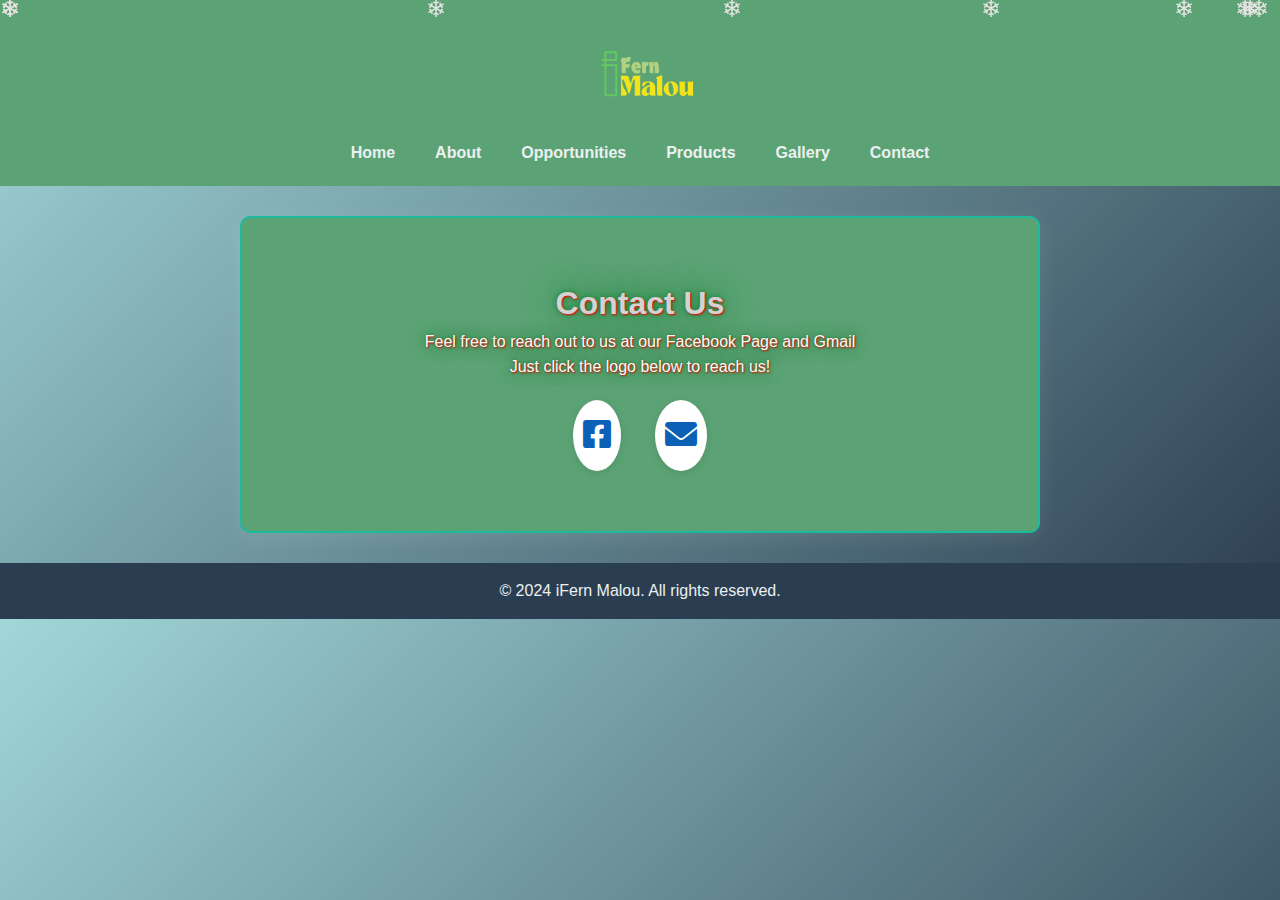
<file: contact.html>
<!DOCTYPE html>
<html lang="en">
<head>
    <meta charset="UTF-8">
    <meta name="viewport" content="width=device-width, initial-scale=1.0">
    <link rel="icon" href="./images/g.png" type="image/x-icon">
    <title>Contact iFernMalou</title>
    <link rel="stylesheet" href="styles.css">
    <link rel="stylesheet" href="https://cdnjs.cloudflare.com/ajax/libs/font-awesome/6.0.0-beta3/css/all.min.css">
    <!-- HTML Meta Tags -->
<title>iFernMalou Website</title>
<meta name="description" content="WANT TO KNOW THE SECRET OF SUCCESS?!
Click to inquire!">

<!-- Facebook Meta Tags -->
<meta property="og:url" content="https://www.ifernmalou.site">
<meta property="og:type" content="website">
<meta property="og:title" content="iFernMalou Website">
<meta property="og:description" content="WANT TO KNOW THE SECRET OF SUCCESS?!
Click to inquire!">
<meta property="og:image" content="https://opengraph.b-cdn.net/production/images/9d7b79a4-4c7d-4dfd-b76b-dbc8df15eec1.png?token=cHsKtFo41kdSRlCCuym7K1xQOPKFR7Z6E6o_ixoCCWs&height=660&width=1171&expires=33263766637">

<!-- Twitter Meta Tags -->
<meta name="twitter:card" content="summary_large_image">
<meta property="twitter:domain" content="ifernmalou.site">
<meta property="twitter:url" content="https://www.ifernmalou.site">
<meta name="twitter:title" content="iFernMalou Website">
<meta name="twitter:description" content="WANT TO KNOW THE SECRET OF SUCCESS?!
Click to inquire!">
<meta name="twitter:image" content="https://opengraph.b-cdn.net/production/images/9d7b79a4-4c7d-4dfd-b76b-dbc8df15eec1.png?token=cHsKtFo41kdSRlCCuym7K1xQOPKFR7Z6E6o_ixoCCWs&height=660&width=1171&expires=33263766637">

<!-- Meta Tags Generated via https://www.opengraph.xyz -->
</head>
<body>
    <header>
        <div class="container">
            <div class="logo">
                <img src="./images/x-icon.png" alt="iFernMalou Logo" style="height: 120px;">
            </div>
            <nav>
                <ul>
                    <li><a href="index.html">Home</a></li>
                    <li><a href="about.html">About</a></li>
                    <li><a href="opportunities.html">Opportunities</a></li>
                    <li><a href="products.html">Products</a></li>
                    <li><a href="gallery.html">Gallery</a></li>
                    <li><a href="contact.html">Contact</a></li>

                </ul>
            </nav>
        </div>
    </header>

    <section class="contact">
        <h1>Contact Us</h1>
        <p>Feel free to reach out to us at our Facebook Page and Gmail</p>
        <p>Just click the logo below to reach us!</p>
        <div class="social-icons">
            <a href="https://www.facebook.com/IfernMalou" target="_blank" aria-label="Facebook">
                <i class="fab fa-facebook-square"></i>
            </a>
            <a href="mailto:ifernmalouonlinestore@gmail.com" aria-label="Email">
                <i class="fas fa-envelope"></i>
            </a>
        </div>
        <div class="snowflakes" aria-hidden="true">
            <div class="snowflake">❄</div>
            <div class="snowflake">❄</div>
        </div>
    </section>

    <footer>
        <p>&copy; 2024 iFern Malou. All rights reserved.</p>
    </footer>
    <script>
        // Prevent right-click
        document.addEventListener('contextmenu', (e) => e.preventDefault());
        
        // Disable certain keyboard shortcuts
        document.addEventListener('keydown', (e) => {
            // Disable F12, Ctrl+Shift+I, Ctrl+U
            if (e.key === 'F12' || (e.ctrlKey && e.shiftKey && e.key === 'I') || (e.ctrlKey && e.key === 'U')) {
                e.preventDefault();
            }
        });
        // Function to create snowflakes
        const createSnowflake = () => {
            const snowflake = document.createElement("div");
            snowflake.className = "snowflake";
            snowflake.innerHTML = "❄"; // Snowflake character
    
            // Set random position and animation duration
            snowflake.style.left = Math.random() * window.innerWidth + "px";
            snowflake.style.animationDuration = Math.random() * 3 + 2 + "s"; // Random duration between 2s and 5s
            document.querySelector(".snowflakes").appendChild(snowflake);
    
            // Remove snowflake after falling
            snowflake.addEventListener("animationend", () => {
                snowflake.remove();
            });
        };
    
        // Create snowflakes at intervals
        setInterval(createSnowflake, 100); // Create a new snowflake every 200ms
    </script>
</body>
</html>
</file>
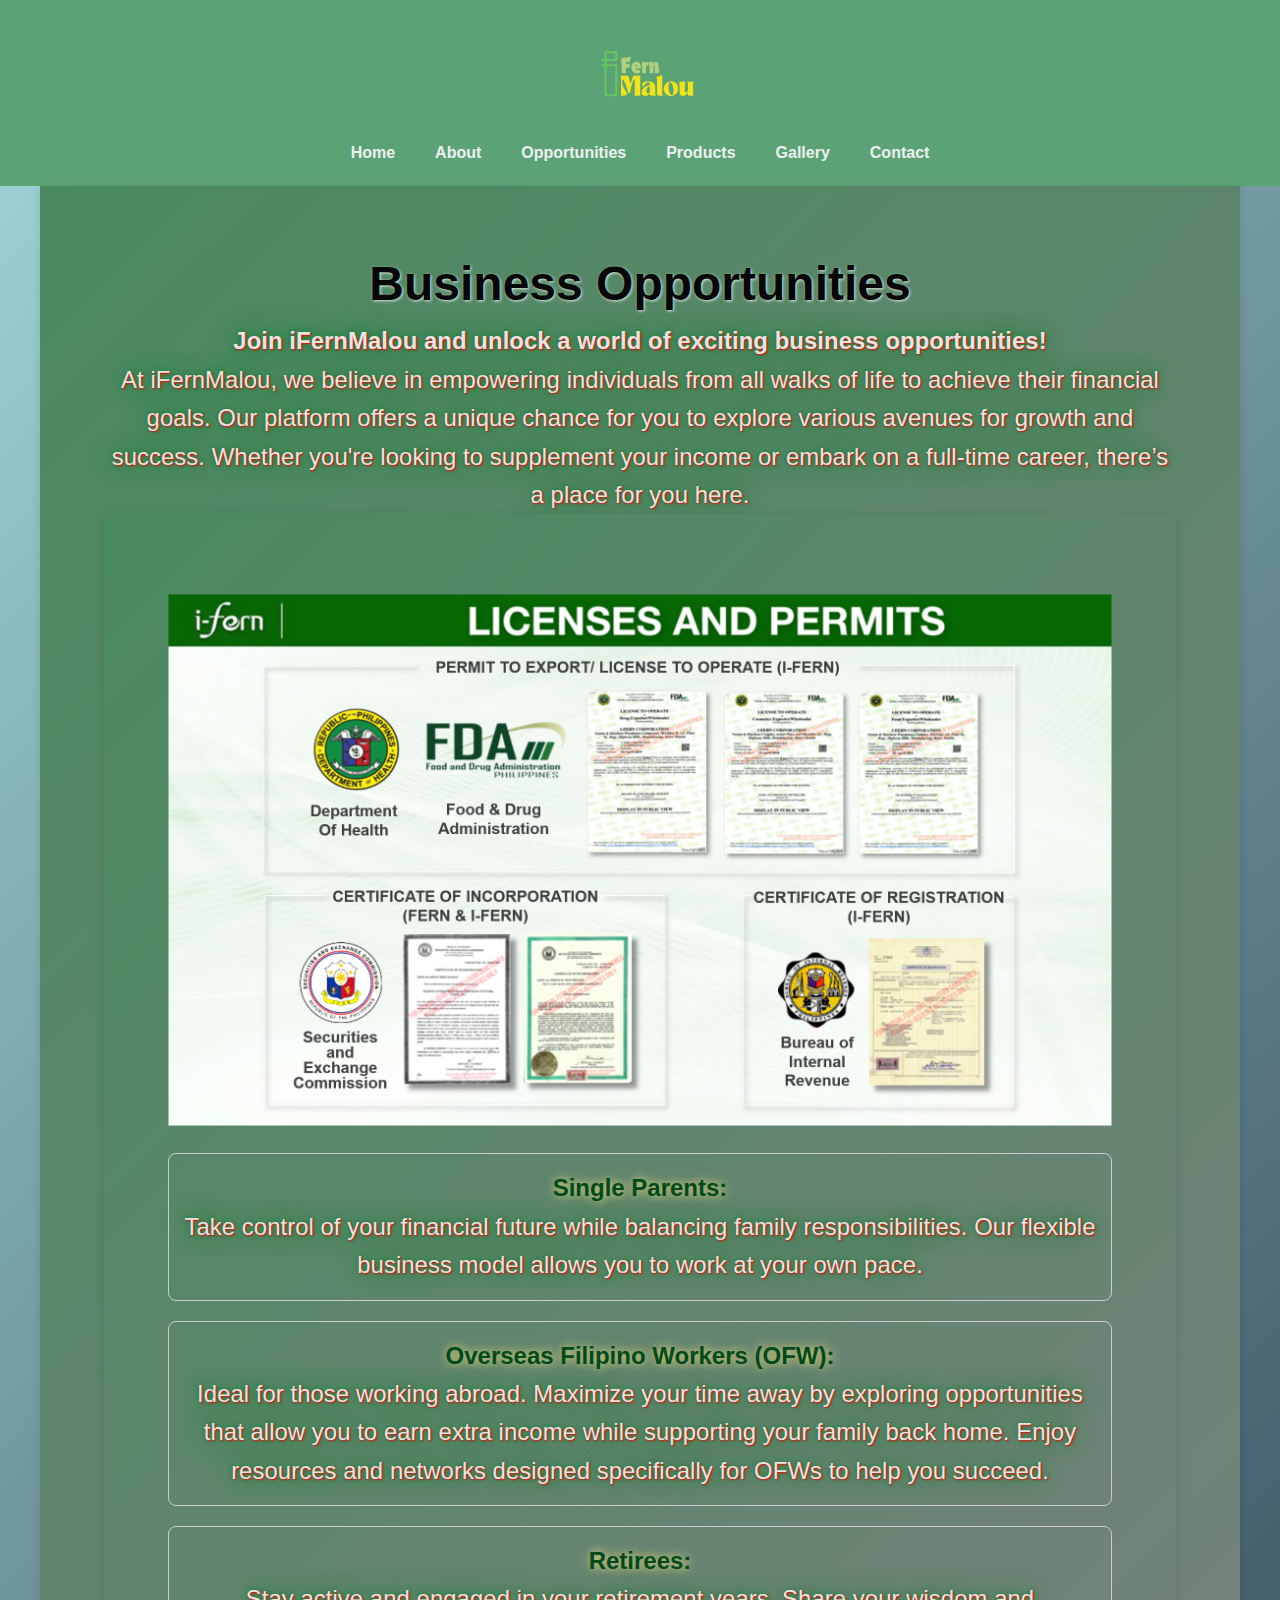
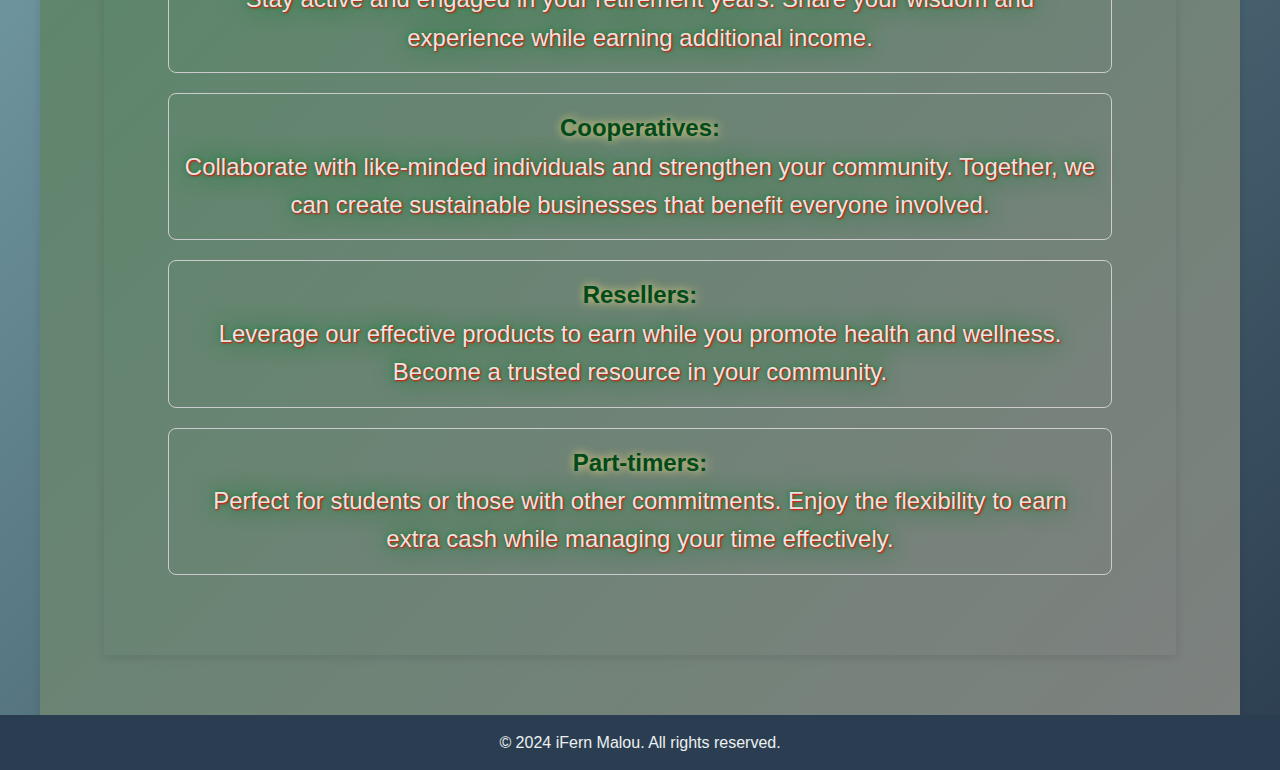
<file: opportunities.html>
<!DOCTYPE html>
<html lang="en">
<head>
    <meta charset="UTF-8">
    <meta name="viewport" content="width=device-width, initial-scale=1.0">
    <link rel="icon" href="./images/g.png" type="image/x-icon">
    <!-- HTML Meta Tags -->
<title>iFernMalou Website</title>
<meta name="description" content="WANT TO KNOW THE SECRET OF SUCCESS?!
Click to inquire!">

<!-- Facebook Meta Tags -->
<meta property="og:url" content="https://www.ifernmalou.site">
<meta property="og:type" content="website">
<meta property="og:title" content="iFernMalou Website">
<meta property="og:description" content="WANT TO KNOW THE SECRET OF SUCCESS?!
Click to inquire!">
<meta property="og:image" content="https://opengraph.b-cdn.net/production/images/9d7b79a4-4c7d-4dfd-b76b-dbc8df15eec1.png?token=cHsKtFo41kdSRlCCuym7K1xQOPKFR7Z6E6o_ixoCCWs&height=660&width=1171&expires=33263766637">

<!-- Twitter Meta Tags -->
<meta name="twitter:card" content="summary_large_image">
<meta property="twitter:domain" content="ifernmalou.site">
<meta property="twitter:url" content="https://www.ifernmalou.site">
<meta name="twitter:title" content="iFernMalou Website">
<meta name="twitter:description" content="WANT TO KNOW THE SECRET OF SUCCESS?!
Click to inquire!">
<meta name="twitter:image" content="https://opengraph.b-cdn.net/production/images/9d7b79a4-4c7d-4dfd-b76b-dbc8df15eec1.png?token=cHsKtFo41kdSRlCCuym7K1xQOPKFR7Z6E6o_ixoCCWs&height=660&width=1171&expires=33263766637">

<!-- Meta Tags Generated via https://www.opengraph.xyz -->
    <title>Opportunities at iFernMalou</title>
    <link rel="stylesheet" href="styles.css">
</head>
<body>
    <header>
        <div class="container">
            <div class="logo">
                <img src="./images/x-icon.png" alt="iFernMalou Logo" style="height: 120px;">
            </div>
            <nav>
                <ul>
                    <li><a href="index.html">Home</a></li>
                    <li><a href="about.html">About</a></li>
                    <li><a href="opportunities.html">Opportunities</a></li>
                    <li><a href="products.html">Products</a></li>
                    <li><a href="gallery.html">Gallery</a></li>
                    <li><a href="contact.html">Contact</a></li>
                    
                </ul>
            </nav>
        </div>
    </header>

    <section class="opportunities">
        <h1>Business Opportunities</h1>
        <p><strong>Join iFernMalou and unlock a world of exciting business opportunities!</strong></p>
        <p>At iFernMalou, we believe in empowering individuals from all walks of life to achieve their financial goals. Our platform offers a unique chance for you to explore various avenues for growth and success. Whether you're looking to supplement your income or embark on a full-time career, there’s a place for you here.</p>
        <div class="opportunities">

            <div class="image-container">
                <img src="./images/lic.png" alt="Descriptive Alt Text" class="responsive-image">
            </div>
            <ul>
                <li>
                    <strong>Single Parents:</strong>
                    <p>Take control of your financial future while balancing family responsibilities. Our flexible business model allows you to work at your own pace.</p>
                </li>
                <li>
                    <strong>Overseas Filipino Workers (OFW):</strong>
                    <p>Ideal for those working abroad. Maximize your time away by exploring opportunities that allow you to earn extra income while supporting your family back home. Enjoy resources and networks designed specifically for OFWs to help you succeed.</p>
                </li>
                <li>
                    <strong>Retirees:</strong>
                    <p>Stay active and engaged in your retirement years. Share your wisdom and experience while earning additional income.</p>
                </li>
                <li>
                    <strong>Cooperatives:</strong>
                    <p>Collaborate with like-minded individuals and strengthen your community. Together, we can create sustainable businesses that benefit everyone involved.</p>
                </li>
                <li>
                    <strong>Resellers:</strong>
                    <p>Leverage our effective products to earn while you promote health and wellness. Become a trusted resource in your community.</p>
                </li>
                <li>
                    <strong>Part-timers:</strong>
                    <p>Perfect for students or those with other commitments. Enjoy the flexibility to earn extra cash while managing your time effectively.</p>
                </li>
            </ul>
        </div>
    </section>
    

    <footer>
        <p>&copy; 2024 iFern Malou. All rights reserved.</p>
    </footer>
    <script>
        // Prevent right-click
        document.addEventListener('contextmenu', (e) => e.preventDefault());
        
        // Disable certain keyboard shortcuts
        document.addEventListener('keydown', (e) => {
            // Disable F12, Ctrl+Shift+I, Ctrl+U
            if (e.key === 'F12' || (e.ctrlKey && e.shiftKey && e.key === 'I') || (e.ctrlKey && e.key === 'U')) {
                e.preventDefault();
            }
        });
    </script>
</body>
</html>
</file>
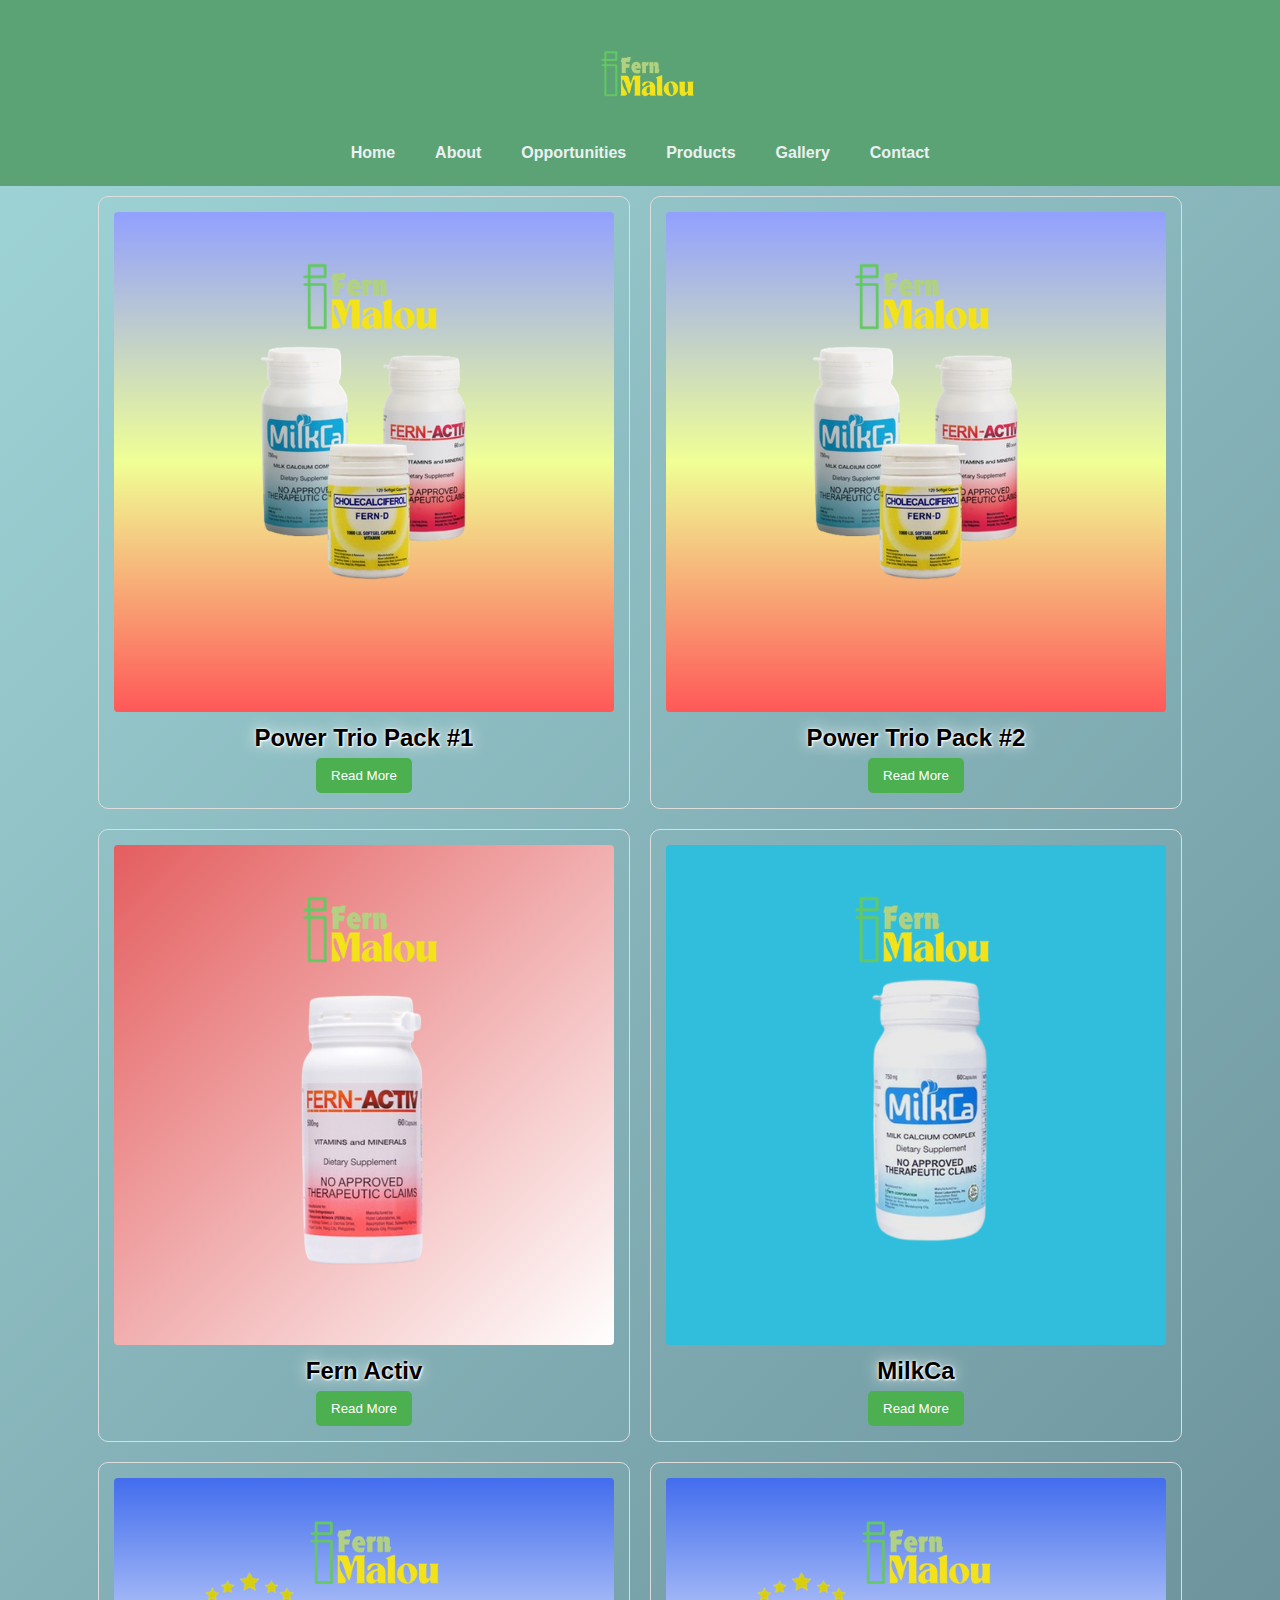
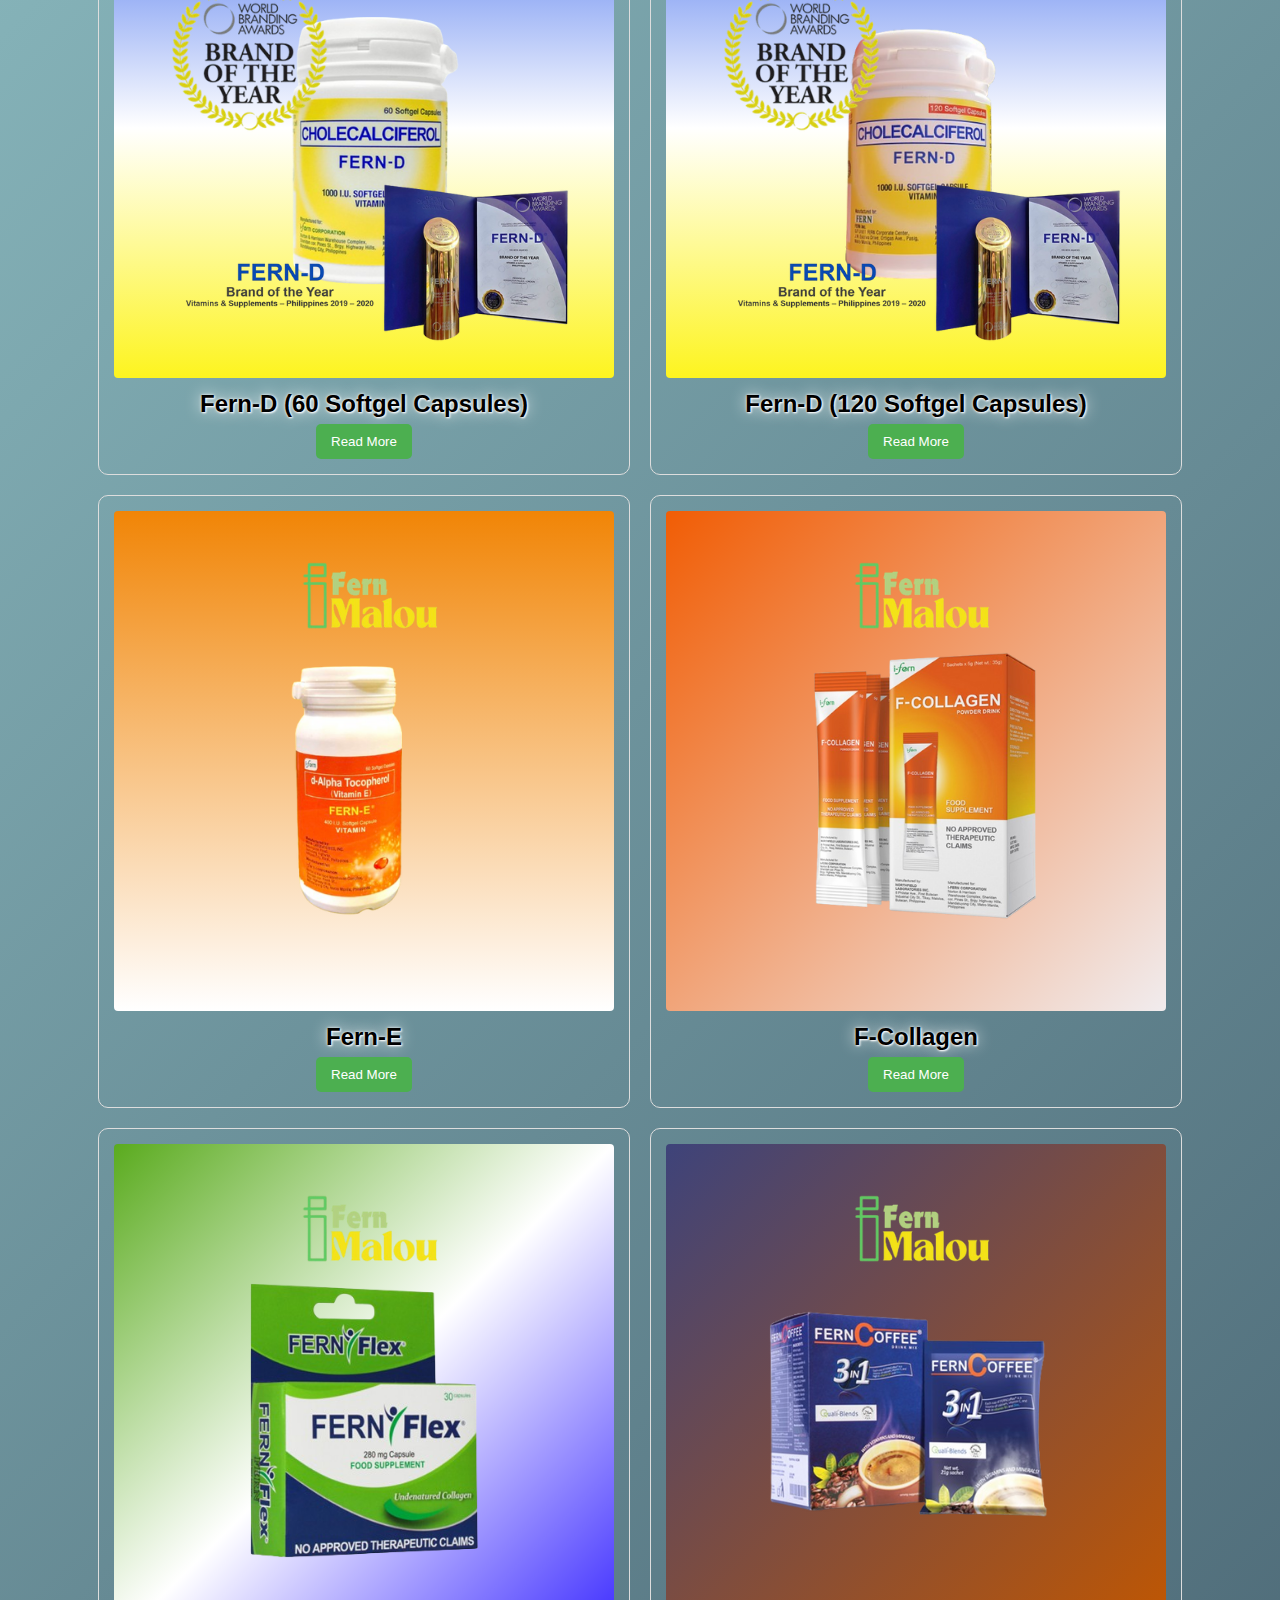
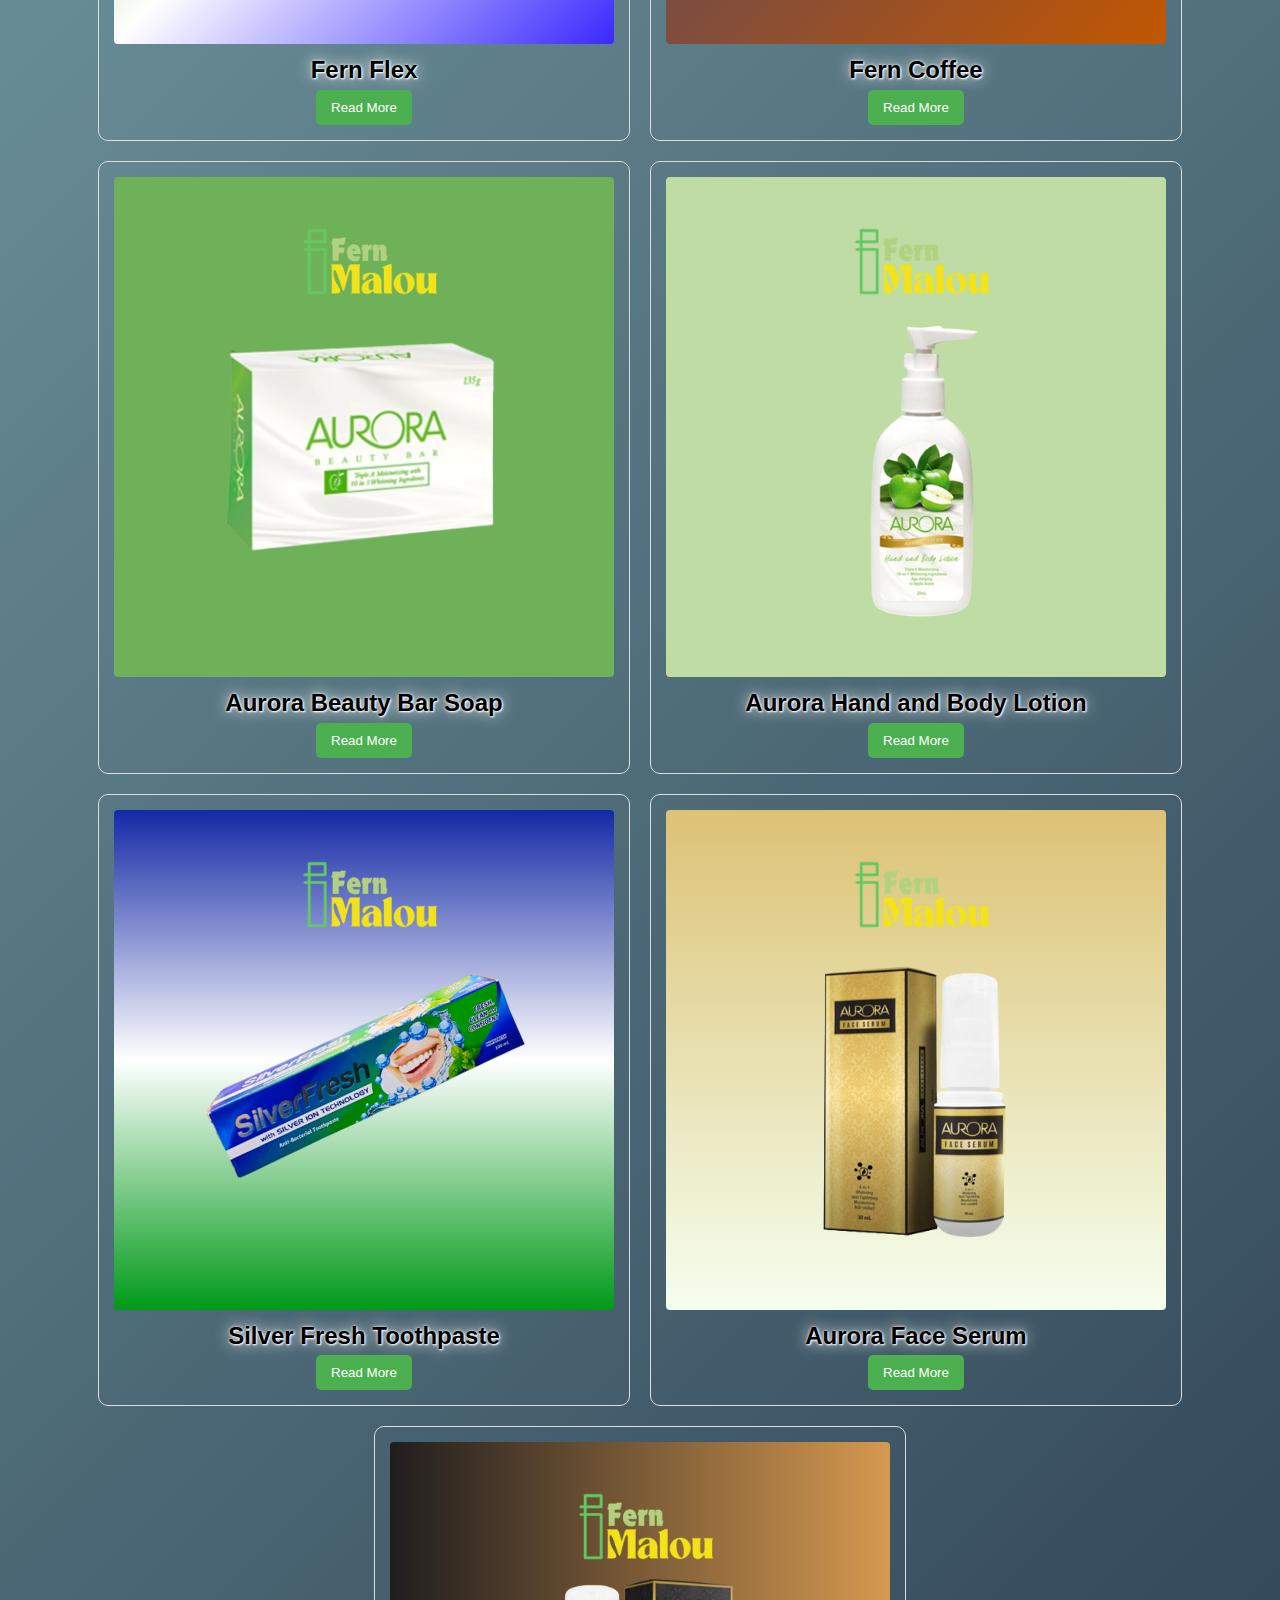
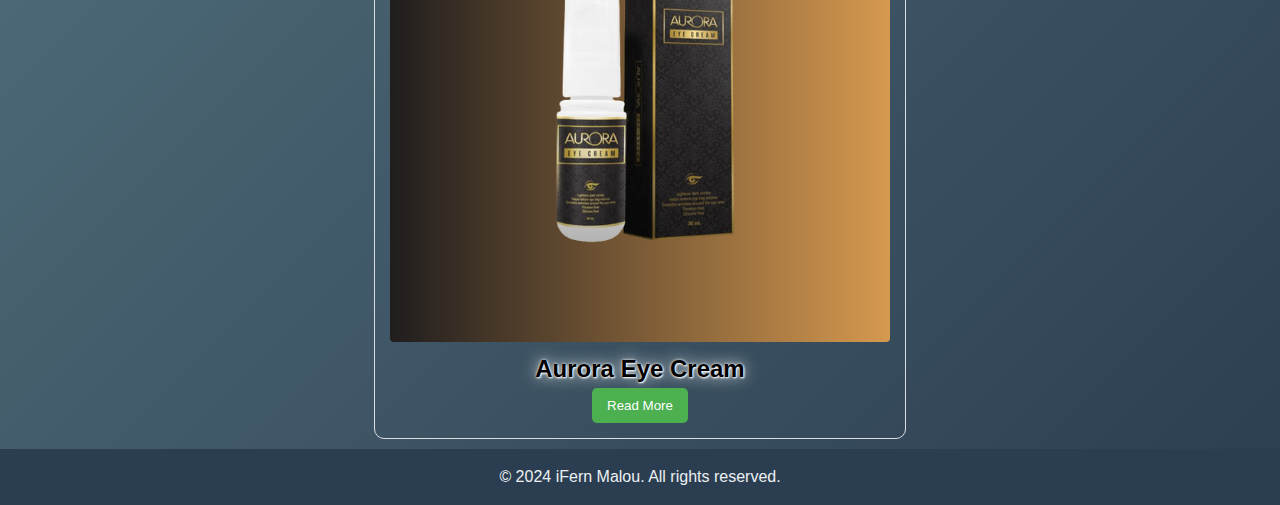
<file: products.html>
<!DOCTYPE html>
<html lang="en">
<head>
    <meta charset="UTF-8">
    <meta name="viewport" content="width=device-width, initial-scale=1.0">
    <link rel="icon" href="./images/g.png" type="image/x-icon">
    <!-- HTML Meta Tags -->
<title>iFernMalou Website</title>
<meta name="description" content="WANT TO KNOW THE SECRET OF SUCCESS?!
Click to inquire!">

<!-- Facebook Meta Tags -->
<meta property="og:url" content="https://www.ifernmalou.site">
<meta property="og:type" content="website">
<meta property="og:title" content="iFernMalou Website">
<meta property="og:description" content="WANT TO KNOW THE SECRET OF SUCCESS?!
Click to inquire!">
<meta property="og:image" content="https://opengraph.b-cdn.net/production/images/9d7b79a4-4c7d-4dfd-b76b-dbc8df15eec1.png?token=cHsKtFo41kdSRlCCuym7K1xQOPKFR7Z6E6o_ixoCCWs&height=660&width=1171&expires=33263766637">

<!-- Twitter Meta Tags -->
<meta name="twitter:card" content="summary_large_image">
<meta property="twitter:domain" content="ifernmalou.site">
<meta property="twitter:url" content="https://www.ifernmalou.site">
<meta name="twitter:title" content="iFernMalou Website">
<meta name="twitter:description" content="WANT TO KNOW THE SECRET OF SUCCESS?!
Click to inquire!">
<meta name="twitter:image" content="https://opengraph.b-cdn.net/production/images/9d7b79a4-4c7d-4dfd-b76b-dbc8df15eec1.png?token=cHsKtFo41kdSRlCCuym7K1xQOPKFR7Z6E6o_ixoCCWs&height=660&width=1171&expires=33263766637">

<!-- Meta Tags Generated via https://www.opengraph.xyz -->
    <title>iFernMalou Store</title>
    <link rel="stylesheet" href="styles.css">
</head>
<body>
    <header>
        <div class="container">
            <div class="logo">
                <img src="./images/x-icon.png" alt="iFernMalou Logo" style="height: 120px;">
            </div>
            <nav>
                <ul>
                    <li><a href="index.html">Home</a></li>
                    <li><a href="about.html">About</a></li>
                    <li><a href="opportunities.html">Opportunities</a></li>
                    <li><a href="products.html">Products</a></li>
                    <li><a href="gallery.html">Gallery</a></li>
                    <li><a href="contact.html">Contact</a></li>

                </ul>
            </nav>
        </div>
    </header>
    

    <!-- Product Grid Section -->
    <section class="product-grid">
        <div class="product-card">
            <img src="./images/power.png" alt="POWER TRIO PACK 1">
            <h2>Power Trio Pack #1</h2>
            <button class="read-more-btn" onclick="openModal('modal1')">Read More</button>
        </div>
    
        <div class="product-card">
            <img src="./images/power.png" alt="POWER TRIO PACK 2">
            <h2>Power Trio Pack #2</h2>
            <button class="read-more-btn" onclick="openModal('modal2')">Read More</button>
        </div>
    
        <div class="product-card">
            <img src="./images/activ.png" alt="FERN-ACTIV">
            <h2>Fern Activ</h2>
            <button class="read-more-btn" onclick="openModal('modal3')">Read More</button>
        </div>
    
        <div class="product-card">
            <img src="./images/milk.png" alt="MILKCA">
            <h2>MilkCa</h2>
            <button class="read-more-btn" onclick="openModal('modal4')">Read More</button>
        </div>
    
        <div class="product-card">
            <img src="./images/dd.png" alt="FERN-D">
            <h2>Fern-D (60 Softgel Capsules)</h2>
            <button class="read-more-btn" onclick="openModal('modal5')">Read More</button>
        </div>
    
        <div class="product-card">
            <img src="./images/d.png" alt="FERN-D">
            <h2>Fern-D (120 Softgel Capsules)</h2>
            <button class="read-more-btn" onclick="openModal('modal6')">Read More</button>
        </div>
    
        <div class="product-card">
            <img src="./images/e.png" alt="FERN-E">
            <h2>Fern-E</h2>
            <button class="read-more-btn" onclick="openModal('modal7')">Read More</button>
        </div>
    
        <div class="product-card">
            <img src="./images/collagen.png" alt="F-COLLAGEN">
            <h2>F-Collagen</h2>
            <button class="read-more-btn" onclick="openModal('modal8')">Read More</button>
        </div>
    
        <div class="product-card">
            <img src="./images/flex.png" alt="FERN FLEX">
            <h2>Fern Flex</h2>
            <button class="read-more-btn" onclick="openModal('modal9')">Read More</button>
        </div>
    
        <div class="product-card">
            <img src="./images/coffee.png" alt="FERN COFFEE">
            <h2>Fern Coffee</h2>
            <button class="read-more-btn" onclick="openModal('modal10')">Read More</button>
        </div>
    
        <div class="product-card">
            <img src="./images/bar.png" alt="AURORA BEAUTY BAR SOAP">
            <h2>Aurora Beauty Bar Soap</h2>
            <button class="read-more-btn" onclick="openModal('modal11')">Read More</button>
        </div>
    
        <div class="product-card">
            <img src="./images/lotion.png" alt="AURORA HAND AND BODY LOTION">
            <h2>Aurora Hand and Body Lotion</h2>
            <button class="read-more-btn" onclick="openModal('modal12')">Read More</button>
        </div>
    
        <div class="product-card">
            <img src="./images/silver.png" alt="SILVER FRESH TOOTHPASTE">
            <h2>Silver Fresh Toothpaste</h2>
            <button class="read-more-btn" onclick="openModal('modal13')">Read More</button>
        </div>
    
        <div class="product-card">
            <img src="./images/face.png" alt="AURORA FACE SERUM">
            <h2>Aurora Face Serum</h2>
            <button class="read-more-btn" onclick="openModal('modal14')">Read More</button>
        </div>
    
        <div class="product-card">
            <img src="./images/eyecream.png" alt="AURORA EYE CREAM">
            <h2>Aurora Eye Cream</h2>
            <button class="read-more-btn" onclick="openModal('modal15')">Read More</button>
        </div>
    </section>
    
    <!-- Modals -->
    <div id="modal1" class="modal">
        <div class="modal-content">
            <span class="close" onclick="closeModal('modal1')">&times;</span>
            <h3 class="modal-title">
                POWER TRIO PACK<br>
                <span class="modal-subtitle">(Multivitamins for Men and Women)</span>
            </h3>            
            <p><strong>Boost your wellness routine with the Power Trio!</strong></p>
            <p>This combination of supplements offers a potent blend of vitamins and minerals that support overall health:</p>
            <ul>
                <li><strong>FERN ACTIV (60 Capsules):</strong> Contains 8 essential vitamins and minerals.</li>
                <li><strong>MILKCA (60 Capsules):</strong> A calcium supplement sourced from real milk.</li>
                <li><strong>FERN D (60 Softgels):</strong> Supports bone health and immune function.</li>
            </ul>
        </div>
    </div>
    
    <div id="modal2" class="modal">
        <div class="modal-content">
            <span class="close" onclick="closeModal('modal2')">&times;</span>
            <h3 class="modal-title">POWER TRIO PACK (Multivitamins for Men and Women)</h3>
            <p class="modal-subtitle"><strong>Boost your wellness routine with the Power Trio!</strong></p>
            <p class="modal-description">This combination of supplements offers a potent blend of vitamins and minerals that support overall health:</p>
            <ul class="modal-list">
                <li><strong>FERN ACTIV (60 Capsules):</strong> Contains 8 essential vitamins and minerals.</li>
                <li><strong>MILKCA (60 Capsules):</strong> A calcium supplement sourced from real milk.</li>
                <li><strong>FERN D (120 Softgels):</strong> Supports bone health and immune function.</li>
            </ul>
        </div>
    </div>
    
    <div id="modal3" class="modal">
        <div class="modal-content">
            <span class="close" onclick="closeModal('modal3')">&times;</span>
            <h3 class="modal-title">FERN ACTIV (60 Capsules)</h3>
            <p class="modal-subtitle"><strong>Packed with B-Vitamins for Peak Performance</strong></p>
            <p class="modal-description">This supplement is essential for energy production and immune support:</p>
            <ul class="modal-list">
                <li><strong>B-Vitamins:</strong> Crucial for converting food into energy.</li>
                <li><strong>Non-Acidic Vitamin C:</strong> For improved immunity.</li>
                <li><strong>Zinc:</strong> Added energy support.</li>
                <li><strong>Vitamin D:</strong> Strengthens muscles and bones.</li>
            </ul>
        </div>
    </div>
    
    <div id="modal4" class="modal">
        <div class="modal-content">
            <span class="close" onclick="closeModal('modal4')">&times;</span>
            <h3 class="modal-title">MILKCA (60 Capsules)</h3>
            <p class="modal-subtitle"><strong>Supports Bone Health</strong></p>
            <p class="modal-description">This calcium supplement is derived from real milk, ensuring better absorption:</p>
            <ul class="modal-list">
                <li><strong>Calcium:</strong> Essential for healthy bones and teeth.</li>
                <li><strong>Bone Strength:</strong> Daily intake helps prevent deterioration.</li>
            </ul>
        </div>
    </div>
    
    <div id="modal5" class="modal">
        <div class="modal-content">
            <span class="close" onclick="closeModal('modal5')">&times;</span>
            <h3 class="modal-title">FERN D (60 Softgels)</h3>
            <p class="modal-subtitle"><strong>Essential for Immune Function</strong></p>
            <p class="modal-description">Vitamin D3 supports overall health and lowers disease risks:</p>
            <ul class="modal-list">
                <li><strong>Bone Health:</strong> Aids in calcium absorption.</li>
                <li><strong>Immune Support:</strong> Helps protect against various illnesses.</li>
            </ul>
        </div>
    </div>
    
    <div id="modal6" class="modal">
        <div class="modal-content">
            <span class="close" onclick="closeModal('modal6')">&times;</span>
            <h3 class="modal-title">FERN D (120 Softgels)</h3>
            <p class="modal-subtitle"><strong>Essential for Immune Function</strong></p>
            <p class="modal-description">Vitamin D3 supports overall health and lowers disease risks:</p>
            <ul class="modal-list">
                <li><strong>Bone Health:</strong> Aids in calcium absorption.</li>
                <li><strong>Immune Support:</strong> Helps protect against various illnesses.</li>
            </ul>
        </div>
    </div>
    
    <div id="modal7" class="modal">
        <div class="modal-content">
            <span class="close" onclick="closeModal('modal7')">&times;</span>
            <h3 class="modal-title">FERN-E (60 Capsules)</h3>
            <p class="modal-subtitle"><strong>Supports Skin and Hair Health</strong></p>
            <p class="modal-description">This Vitamin E supplement is a powerful antioxidant:</p>
            <ul class="modal-list">
                <li><strong>Cell Protection:</strong> Guards against environmental stressors.</li>
                <li><strong>Moisture and Collagen:</strong> Promotes skin health.</li>
            </ul>
        </div>
    </div>
    
    <div id="modal8" class="modal">
        <div class="modal-content">
            <span class="close" onclick="closeModal('modal8')">&times;</span>
            <h3 class="modal-title">F-Collagen (7 Sachets/Box)</h3>
            <p class="modal-subtitle"><strong>For Joint and Skin Health</strong></p>
            <p class="modal-description">This collagen supplement supports joint and skin elasticity:</p>
            <ul class="modal-list">
                <li><strong>Joint Health:</strong> May help restore cartilage.</li>
                <li><strong>Skin Hydration:</strong> Reduces signs of aging.</li>
            </ul>
        </div>
    </div>
    
    <div id="modal9" class="modal">
        <div class="modal-content">
            <span class="close" onclick="closeModal('modal9')">&times;</span>
            <h3 class="modal-title">FERN FLEX (30 Capsules)</h3>
            <p class="modal-subtitle"><strong>Support Joint Health</strong></p>
            <p class="modal-description">This supplement contains UCII, a type of collagen:</p>
            <ul class="modal-list">
                <li><strong>Joint Comfort:</strong> Maintains joint flexibility.</li>
                <li><strong>Active Lifestyle:</strong> Supports daily activities.</li>
            </ul>
        </div>
    </div>
    
    <div id="modal10" class="modal">
        <div class="modal-content">
            <span class="close" onclick="closeModal('modal10')">&times;</span>
            <h3 class="modal-title">FERN COFFEE (10 Sachets/Box)</h3>
            <p class="modal-subtitle"><strong>Healthier Coffee Experience</strong></p>
            <p class="modal-description">This 3-in-1 coffee mix is enriched with vitamins:</p>
            <ul class="modal-list">
                <li><strong>Nutritional Support:</strong> Includes Vitamin C, B1, D3, calcium, and zinc.</li>
                <li><strong>Healthy Alternative:</strong> A delicious way to energize your mornings.</li>
            </ul>
        </div>
    </div>
    
    <div id="modal11" class="modal">
        <div class="modal-content">
            <span class="close" onclick="closeModal('modal11')">&times;</span>
            <h3 class="modal-title">AURORA BEAUTY BAR SOAP (135g)</h3>
            <p class="modal-subtitle"><strong>Nourish and Revitalize Your Skin</strong></p>
            <p class="modal-description">This soap is infused with premium ingredients like Argan Oil and Aloe Vera:</p>
            <ul class="modal-list">
                <li><strong>Skin Hydration:</strong> Leaves skin feeling soft and smooth.</li>
                <li><strong>Everyday Use:</strong> Non-irritating, paraben-free formula.</li>
            </ul>
        </div>
    </div>
    
    <div id="modal12" class="modal">
        <div class="modal-content">
            <span class="close" onclick="closeModal('modal12')">&times;</span>
            <h3 class="modal-title">Aurora Hand and Body Lotion (200mL)</h3>
            <p class="modal-subtitle"><strong>Age-Defying Formula for Softer Skin</strong></p>
            <p class="modal-description">This luxurious lotion combines Argan Oil, Swiss Apple Stem-Cell, and Aloe Vera:</p>
            <ul class="modal-list">
                <li><strong>Moisturization:</strong> Prevents dryness and maintains a youthful look.</li>
                <li><strong>Clarity:</strong> Helps improve skin tone and reduce signs of aging.</li>
            </ul>
        </div>
    </div>
    
    <div id="modal13" class="modal">
        <div class="modal-content">
            <span class="close" onclick="closeModal('modal13')">&times;</span>
            <h3 class="modal-title">SILVER FRESH TOOTHPASTE (100mL)</h3>
            <p class="modal-subtitle"><strong>Fresh Breath and Clean Teeth</strong></p>
            <p class="modal-description">This toothpaste is formulated with Silver Ion Particles:</p>
            <ul class="modal-list">
                <li><strong>Bacterial Protection:</strong> Prevents bacteria growth and tartar formation.</li>
                <li><strong>Gentle Formula:</strong> Free from harsh chemicals.</li>
            </ul>
        </div>
    </div>
    
    <div id="modal14" class="modal">
        <div class="modal-content">
            <span class="close" onclick="closeModal('modal14')">&times;</span>
            <h3 class="modal-title">AURORA FACE SERUM (30mL)</h3>
            <p class="modal-subtitle"><strong>4-in-1 Skin Serum for Radiant Skin</strong></p>
            <p class="modal-description">This serum promotes skin firmness and brightness:</p>
            <ul class="modal-list">
                <li><strong>Antioxidant Protection:</strong> Guards against environmental stressors.</li>
                <li><strong>Hydration:</strong> Improves skin moisture and reduces fine lines.</li>
            </ul>
        </div>
    </div>
    
    <div id="modal15" class="modal">
        <div class="modal-content">
            <span class="close" onclick="closeModal('modal15')">&times;</span>
            <h3 class="modal-title">AURORA EYE CREAM (30mL)</h3>
            <p class="modal-subtitle"><strong>Revitalize the Skin Around Your Eyes</strong></p>
            <p class="modal-description">This eye cream is packed with botanical ingredients designed to help:</p>
            <ul class="modal-list">
                <li><strong>Tighten and Lift:</strong> Supports collagen production for improved firmness.</li>
                <li><strong>Hydrate:</strong> Reduces the appearance of puffiness and fine lines.</li>
                <li><strong>Gentle Formula:</strong> Paraben-free and suitable for sensitive skin.</li>
            </ul>
        </div>
    </div>

    <script>
    function openModal(modalId) {
        document.getElementById(modalId).style.display = "block";
    }
    
    function closeModal(modalId) {
        document.getElementById(modalId).style.display = "none";
    }
    
    // Close the modal when the user clicks anywhere outside of it
    window.onclick = function(event) {
        const modals = document.getElementsByClassName("modal");
        for (let i = 0; i < modals.length; i++) {
            if (event.target == modals[i]) {
                modals[i].style.display = "none";
            }
        }
    }
    </script>
    

<script>
function openDescription(description) {
    alert(description); // Replace this with code to display the description appropriately
}
</script>


<!-- Popup Modal for Product Descriptions -->
<div id="product-modal" class="modal">
    <div class="modal-content">
        <span class="close" onclick="closeDescription()">&times;</span>
        <h2 id="product-title"></h2>
        <p id="product-desc"></p>
    </div>
</div>
<script>
    // Open the modal with product description
    function openDescription(title, description) {
        document.getElementById('product-modal').style.display = 'block';
        document.getElementById('product-title').textContent = title;
        document.getElementById('product-desc').textContent = description;
    }

    // Close the modal
    function closeDescription() {
        document.getElementById('product-modal').style.display = 'none';
    }

    // Close the modal if user clicks outside the modal
    window.onclick = function(event) {
        const modal = document.getElementById('product-modal');
        if (event.target == modal) {
            modal.style.display = 'none';
        }
    }
</script>

    <footer>
        <p>&copy; 2024 iFern Malou. All rights reserved.</p>
    </footer>
    <script>
        // Prevent right-click
        document.addEventListener('contextmenu', (e) => e.preventDefault());
        
        // Disable certain keyboard shortcuts
        document.addEventListener('keydown', (e) => {
            // Disable F12, Ctrl+Shift+I, Ctrl+U
            if (e.key === 'F12' || (e.ctrlKey && e.shiftKey && e.key === 'I') || (e.ctrlKey && e.key === 'U')) {
                e.preventDefault();
            }
        });
    </script>
</body>
</html>
</file>
<file: styles.css>
/* General Styles */
body {
    font-family: 'Helvetica Neue', Arial, sans-serif;
    line-height: 1.6;
    margin: 0;
    padding: 0;
    background: linear-gradient(135deg, #747574, #1bb193);
    color: #333;
}
body {
    overflow-x: hidden; /* Itago ang horizontal overflow */
}


.container {
    width: 85%;
    max-width: 1200px;
    margin: auto;
    overflow: hidden;
}

/* Header Styles */
header {
    background: #2c3e50;
    color: #ecf0f1;
    padding: 20px; /* Adjust as needed */
    background-color: #f8f8f8; /* Halimbawa ng kulay */
}

.logo {
    display: flex;
    justify-content: center; /* Center horizontally */
}

.logo img {
    max-height: 150px; /* Adjust the size as needed */
    width: auto; /* Maintain aspect ratio */
}



nav {
    text-align: center; /* Center the navigation */
}

nav ul {
    display: flex; /* Use flexbox for layout */
    justify-content: center; /* Center items */
    padding: 0;
    list-style: none;
    flex-wrap: wrap; /* Allow wrapping on smaller screens */
}

nav ul li {
    margin: 0 10px; /* Add margin for spacing */
}

nav ul li a {
    color: #ecf0f1;
    text-decoration: none;
    font-weight: bold;
    transition: color 0.3s;
    padding: 10px; /* Add padding for clickable area */
}

nav ul li a:hover {
    color: #1abc9c;
}

/* Mobile Styles */
@media (max-width: 600px) {
    nav ul li {
        margin: 5px 0; /* Stack items vertically on mobile */
    }
}

/* Hero Section */
.hero {
    display: flex;
    flex-direction: column;
    align-items: center; /* Center items horizontally */
    justify-content: center; /* Center items vertically */
    background: linear-gradient(135deg, #747574, #1bb193);
    color: #ffffff;
    padding: 40px 20px; /* Padding */
    text-align: center;
    border-radius: 10px; /* Rounded corners */
    box-shadow: 0 4px 20px rgba(0, 0, 0, 0.2); /* Shadow effect */
    max-width: 100vw; /* Prevent overflow */
    overflow: hidden; /* Hide overflow */
}

.hero h1 {
    font-size: 2.5rem; /* Font size */
    margin-bottom: 15px;
}

.hero p {
    font-size: 1.1rem; /* Font size */
    margin-bottom: 25px;
}

/* Hero Form */
.hero-form {
    display: flex;
    flex-direction: column; /* Stack vertically */
    align-items: center; /* Center horizontally */
    width: 100%; /* Full width */
    max-width: 400px; /* Max width for larger screens */
    margin: 0 auto; /* Center form on the page */
    padding: 0 20px; /* Padding */
    box-sizing: border-box; /* Include padding in width */
}

.hero-form input,
.hero-form textarea {
    width: 100%;
    padding: 12px; /* Padding */
    margin: 10px 0;
    border: 2px solid #ecf0f1;
    border-radius: 5px;
    font-size: 0.9rem; /* Font size */
    transition: border 0.3s;
}

.hero-form input:focus,
.hero-form textarea:focus {
    border: 2px solid #1aa489;
}

/* Button Style */
.button {
    background-color: #4CAF50; /* Green background */
    color: white; /* White text */
    border: none; /* No border */
    padding: 12px 20px; /* Spacing */
    text-align: center; /* Center text */
    text-decoration: none; /* No underline */
    display: inline-block; /* Align elements */
    font-size: 16px; /* Font size */
    margin-top: 10px; /* Margin */
    cursor: pointer; /* Pointer cursor on hover */
    border-radius: 5px; /* Rounded corners */
    transition: background-color 0.3s; /* Smooth transition */
}

.button:hover {
    background-color: #45a049; /* Darker green on hover */
}

/* Responsive Adjustments */
@media (max-width: 600px) {
    .hero {
        padding: 20px; /* Adjust padding for smaller screens */
    }

    .hero h1 {
        font-size: 2rem; /* Smaller font size */
    }

    .hero p {
        font-size: 1rem; /* Smaller font size */
    }
}

/* About Section Styles */
* {
    margin: 0;
    padding: 0;
    box-sizing: border-box;
}

body {
    font-family: Arial, sans-serif; /* I-set ang default font */
}

.header, .footer, .about {
    width: 100%;
}

.about {
    background-image: url('path/to/your/image.jpg'); /* Ilagay ang tamang path */
    background-size: cover; /* O 'contain' kung nais mo */
    background-repeat: no-repeat;
    padding: 30px;
    text-align: center;
    border-radius: 8px;
    box-shadow: 0 4px 10px rgba(0, 0, 0, 0.1);
    color: #333;
    text-shadow: 1px 1px 3px rgba(255, 255, 255, 0.8);
}

.about h1 {
    font-size: 4rem;
    color: #f6faf8;
    text-shadow: 1px 1px 2px rgb(225, 225, 225), 0 0 1em green, 0 0 0.2em yellow;
}

.about p {
    font-size: 1.8rem;
    color: #e7e4e4;
    text-shadow: 1px 1px 2px red, 0 0 1em rgb(1, 91, 35), 0 0 0.2em rgb(11, 11, 11);
}

.image-container2, .image-container {
    text-align: center;
    margin: 20px 0;
}

.image-container img, .image-container2 img {
    max-width: 100%;
    height: auto;
}

.video-container {
    display: flex;
    justify-content: center;
    margin-top: 20px;
}


/* Opportunities Section Styles */
.opportunities {
    display: flex; /* Enable flexbox */
    flex-direction: column; /* Stack items vertically */
    align-items: center; /* Center items horizontally */
    background: linear-gradient(135deg, #78a477, #24b30b); /* Example gradient */
    padding: 60px;
    text-align: center; /* Center text */
    box-shadow: 0 2px 10px rgba(0, 0, 0, 0.1);
    max-width: 800px; /* Limit the width for larger screens */
    margin: auto; /* Center the section horizontally */
}

.opportunities {
    display: flex;
    flex-direction: column;
    align-items: center;
    background: linear-gradient(135deg, #4a8960, #7d817f); /* Gray gradient */
    padding: 60px 5vw; /* Adjust padding: 60px for top/bottom, 5vw for left/right */
    text-align: center;
    box-shadow: 0 2px 10px rgba(0, 0, 0, 0.1);
    max-width: 1200px; /* Max width to limit on larger screens */
    margin: 0 auto; /* Center the section */
}

.opportunities ul {
    list-style-type: none;
    padding: 0;
    margin: 0;
    width: 100%;
}

.opportunities li {
    margin-bottom: 20px; /* Space between list items */
    border: 1px solid #ccc; /* Add border */
    padding: 15px; /* Add padding */
    border-radius: 8px; /* Rounded corners */
}

.opportunities h1 {
    font-size: 3rem; /* Increase size for Business Opportunities */
    color: #070707; /* Dark Gray */
    text-shadow: 1px 1px 3px rgba(255, 255, 255, 0.8); /* White shadow */
}

.opportunities ul strong {
    font-size: 1.5rem; /* Increase size for list headings */
    color: #014a1b; /* Blue */
    text-shadow: rgb(247, 223, 126) 1px 0 10px;
    text-align: center; /* Center align the text */
    display: block; /* Make it a block element to center */
    margin: 0 auto; /* Center block element */
}

.opportunities p {
    font-size: 1.5rem; /* Increase size for list headings */
    color: #e7e4e4; /* Blue */
    text-shadow: 1px 1px 2px red, 0 0 1em rgb(7, 128, 53), 0 0 0.2em rgb(3, 140, 49);
    text-align: center; /* Center align the text */
    display: block; /* Make it a block element to center */
    margin: 0 auto; /* Center block element */
}
.image-container2 {
    width: 500px; /* Set a fixed width */
    height: auto; /* Auto height based on image aspect ratio */
    display: flex;
    justify-content: center;
    margin: 0 auto; /* Center the container */
}

.image-container2 .responsive-image {
    width: 100%; /* Image fills the container width */
    height: auto; /* Maintain aspect ratio */
}





/* Responsive styles */
@media (max-width: 768px) {
    .opportunities h1 {
        font-size: 2rem; /* Smaller heading on mobile */
    }

    .opportunities ul strong {
        font-size: 1.2rem; /* Smaller strong text */
    }

    .opportunities p {
        font-size: 1rem; /* Smaller paragraph text */
    }

    .opportunities li {
        padding: 10px; /* Less padding on mobile */
    }
}



/* Contact Section Styles */
.contact {
    background: #5ba374; /* for the header */
    padding: 60px;
    text-align: center;
    box-shadow: 0 4px 20px rgba(251, 251, 251, 0.1);
    border-radius: 10px;
    margin: 30px auto;
    max-width: 800px;
    border: 2px solid #1abc9c;
}

.contact h1 {
    color: #d2d3d4; /* Titulo kulay */
    text-shadow: 1px 1px 2px red, 0 0 1em rgb(2, 121, 48), 0 0 0.2em rgb(3, 140, 49);
}

.contact p {
    color: #fafcfc; /* Paragraph kulay */
    text-shadow: 1px 1px 2px red, 0 0 1em rgb(2, 121, 48), 0 0 0.2em rgb(3, 140, 49);
}
/*icon*/
.social-icons {
    margin-top: 20px;
}

.social-icons a {
    margin: 0 15px;
    color: #0c61b7;
    font-size: 2rem;
    transition: transform 0.3s, background-color 0.3s;
    display: inline-block;
    padding: 10px;
    border-radius: 50%;
    background-color: #ffffff;
    box-shadow: 0 2px 10px rgba(0, 0, 0, 0.1);
}

.social-icons a:hover {
    color: #ffffff;
    background-color: #1abc9c;
    transform: scale(1.1);
}


/* Product Grid Styles */
.product-grid {
    display: flex;
    flex-wrap: wrap;
    justify-content: center; /* Center items horizontally */
    gap: 20px;
    padding: 10px; /* Reduce padding for small screens */
}

.product-card {
    border: 1px solid #ddd;
    border-radius: 10px;
    padding: 15px;
    text-align: center;
    text-shadow: 1px 1px 2px white, 0 0 1em white, 0 0 0.2em white;
    color: black;
    transition: transform 0.2s;
    max-width: 100%; /* Ensure it doesn't exceed the screen width */
    box-sizing: border-box; /* Make sure padding is included in width */
}

@media (max-width: 600px) {
    .product-card {
        width: 100%; /* Make the card take full width on smaller screens */
        margin: 0; /* Remove any external margins */
    }
}


.product-card:hover {
    transform: scale(1.05);
}

.product-card img {
    max-width: 100%;
    height: auto;
    border-radius: 4px;
}

.read-more-btn {
    background-color: #4CAF50; /* Change this to your brand color */
    color: white;
    border: none;
    padding: 10px 15px;
    border-radius: 5px;
    cursor: pointer;
    transition: background-color 0.3s;
}

.read-more-btn:hover {
    background-color: #45a049; /* Darker shade on hover */
}
.description-text {
    text-align: center; /* Para ma-center ang text */
    line-height: 1.5; /* Mas magandang spacing sa lines */
}
.modal {
    display: none;
    position: fixed;
    z-index: 1000;
    left: 0;
    top: 0;
    width: 100%;
    height: 100%;
    overflow: auto;
    background-color: rgb(0,0,0);
    background-color: rgba(0,0,0,0.4);
}

.modal-content {
background-color: #fefefe;
margin: 15% auto;
padding: 20px;
border: 1px solid #6f6e6e;
max-width: 500px; /* Mag-set ng maximum width */
width: 90%; /* Gumamit ng percentage para sa width */
box-sizing: border-box; /* Isama ang padding at border sa total width */
overflow: auto; /* Para makapag-scroll kung masyadong mahaba ang content */
}
.modal-title {
font-size: 1.8rem; /* Larger size for title */
color: #2fa500; /* Dark color */
margin-bottom: 10px; /* Space below title */
text-align: center;
}

.modal-subtitle {
font-size: 1.5rem; /* Slightly smaller */
color: #555; /* Medium gray */
margin-bottom: 15px; /* Space below subtitle */
text-align: center;
}

.modal-description {
font-size: 1rem; /* Normal size */
color: #666; /* Lighter gray */
margin-bottom: 15px; /* Space below description */
}

.close {
    color: #aaa;
    float: right;
    font-size: 28px;
    font-weight: bold;
}

.close:hover,
.close:focus {
    color: black;
    text-decoration: none;
    cursor: pointer;
}
.description-box {
        max-width: 600px;
        margin: 0 auto;
        padding: 20px;
        border: 1px solid #ccc;
        background-color: #fff;
        box-shadow: 0 2px 10px rgba(0, 0, 0, 0.1);
    }

    .description-text {
        text-align: center;
        line-height: 1.5;
    }

    @media (max-width: 768px) {
        .description-box {
            width: 90%;
        }
    }

/* Modal Styles */
.modal {
            display: none;
            position: fixed;
            z-index: 1;
            left: 0;
            top: 0;
            width: 100%;
            height: 100%;
            overflow: auto;
            background-color: rgba(0, 0, 0, 0.7);
            padding-top: 60px;
        }

        .close {
            color: #aaa;
            float: right;
            font-size: 28px;
            font-weight: bold;
        }

        .close:hover,
        .close:focus {
            color: black;
            text-decoration: none;
            cursor: pointer;
        }

.close:hover,
.close:focus {
    color: black;
    text-decoration: none;
    cursor: pointer;
}

/* Footer Styles */
footer {
    width: 100%; /* Ensure it spans the full width */
    background: #2b3e51;
    color: #ecf0f1;
    text-align: center;
    padding: 15px 0;
    position: relative;
    clear: both; /* Make sure it clears any floated elements */
}

/*video*/
.albums {
    display: flex;
    justify-content: center; /* Center the video container */
    margin: 20px 0; /* Add space above and below the video */
    clear: both; /* Ensure it doesn't overlap with floated elements */
}
.image-container {
    width: 100%; /* Adjust width as needed */
}

.responsive-image {
    width: 100%; /* Make the image responsive */
    height: auto; /* Maintain aspect ratio */
}

.video-container {
    width: 100%; /* Make the video responsive */
    max-width: 800px; /* Optional: set a max width */
    margin: auto; /* Center the video */
}

.video-container {
    position: relative; /* Positioning context for the iframe */
    width: 100%; /* Full width */
    padding-bottom: 56.25%; /* Aspect ratio of 16:9 */
    overflow: hidden; /* Hide overflow */
    margin-bottom: 20px; /* Space below the video */
}

.video-container iframe {
    position: absolute; /* Positioning within the container */
    top: 0;
    left: 0;
    width: 100%; /* Full width */
    height: 80%; /* Full height */
}

@media (max-width: 600px) {
    .hero h1 {
        font-size: 2rem; /* Adjust hero text */
    }
    .hero p {
        font-size: 0.9rem; /* Adjust paragraph text */
    }
    .product-card {
        width: 100%; /* Make product cards full width */
    }
    .video-container {
        width: 100%; /* Ensure video takes full width */
    }
}

@media (min-width: 601px) and (max-width: 1200px) {
    .product-card {
        width: 45%; /* Adjust for medium screens */
    }
}
body {
    background: linear-gradient(135deg, #A1D7D9, #2C3E50);
    color: #333; /* Adjust text color for contrast */
}

header {
    background: #5ba374; /* for the header */
}
body {
    position: relative; /* Position relative for absolute elements */
}

.snowflakes {
    position: fixed;
    top: 0;
    left: 0;
    width: 100%;
    height: 100%;
    pointer-events: none; /* Prevent interaction */
    z-index: 9999; /* Ensure it appears above other elements */
}

.snowflake {
    position: absolute;
    top: -10px; /* Start above the viewport */
    color: rgb(231, 227, 227); /* Snowflake color */
    font-size: 1.5rem; /* Adjust size */
    animation: fall linear infinite; /* Animation for falling effect */
}

@keyframes fall {
    to {
        transform: translateY(100vh); /* Move to the bottom of the viewport */
    }
}
</file>
